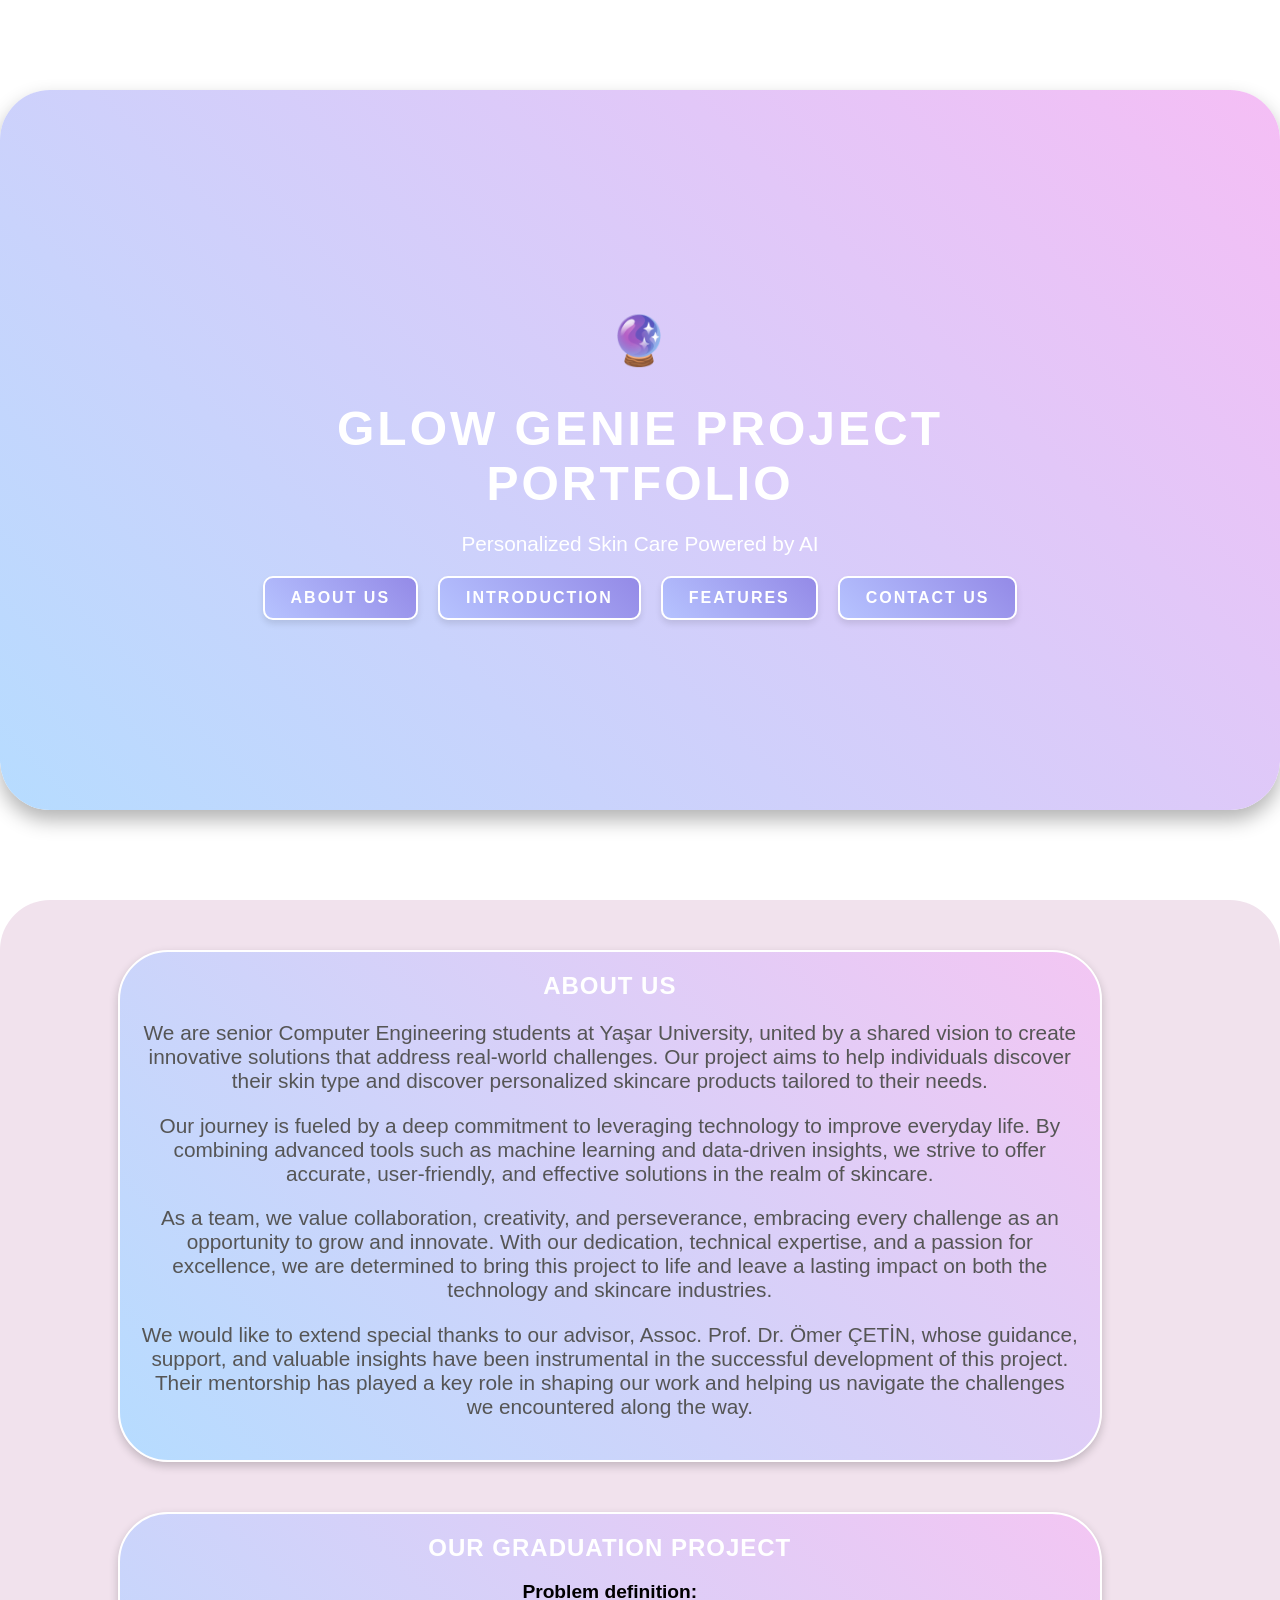
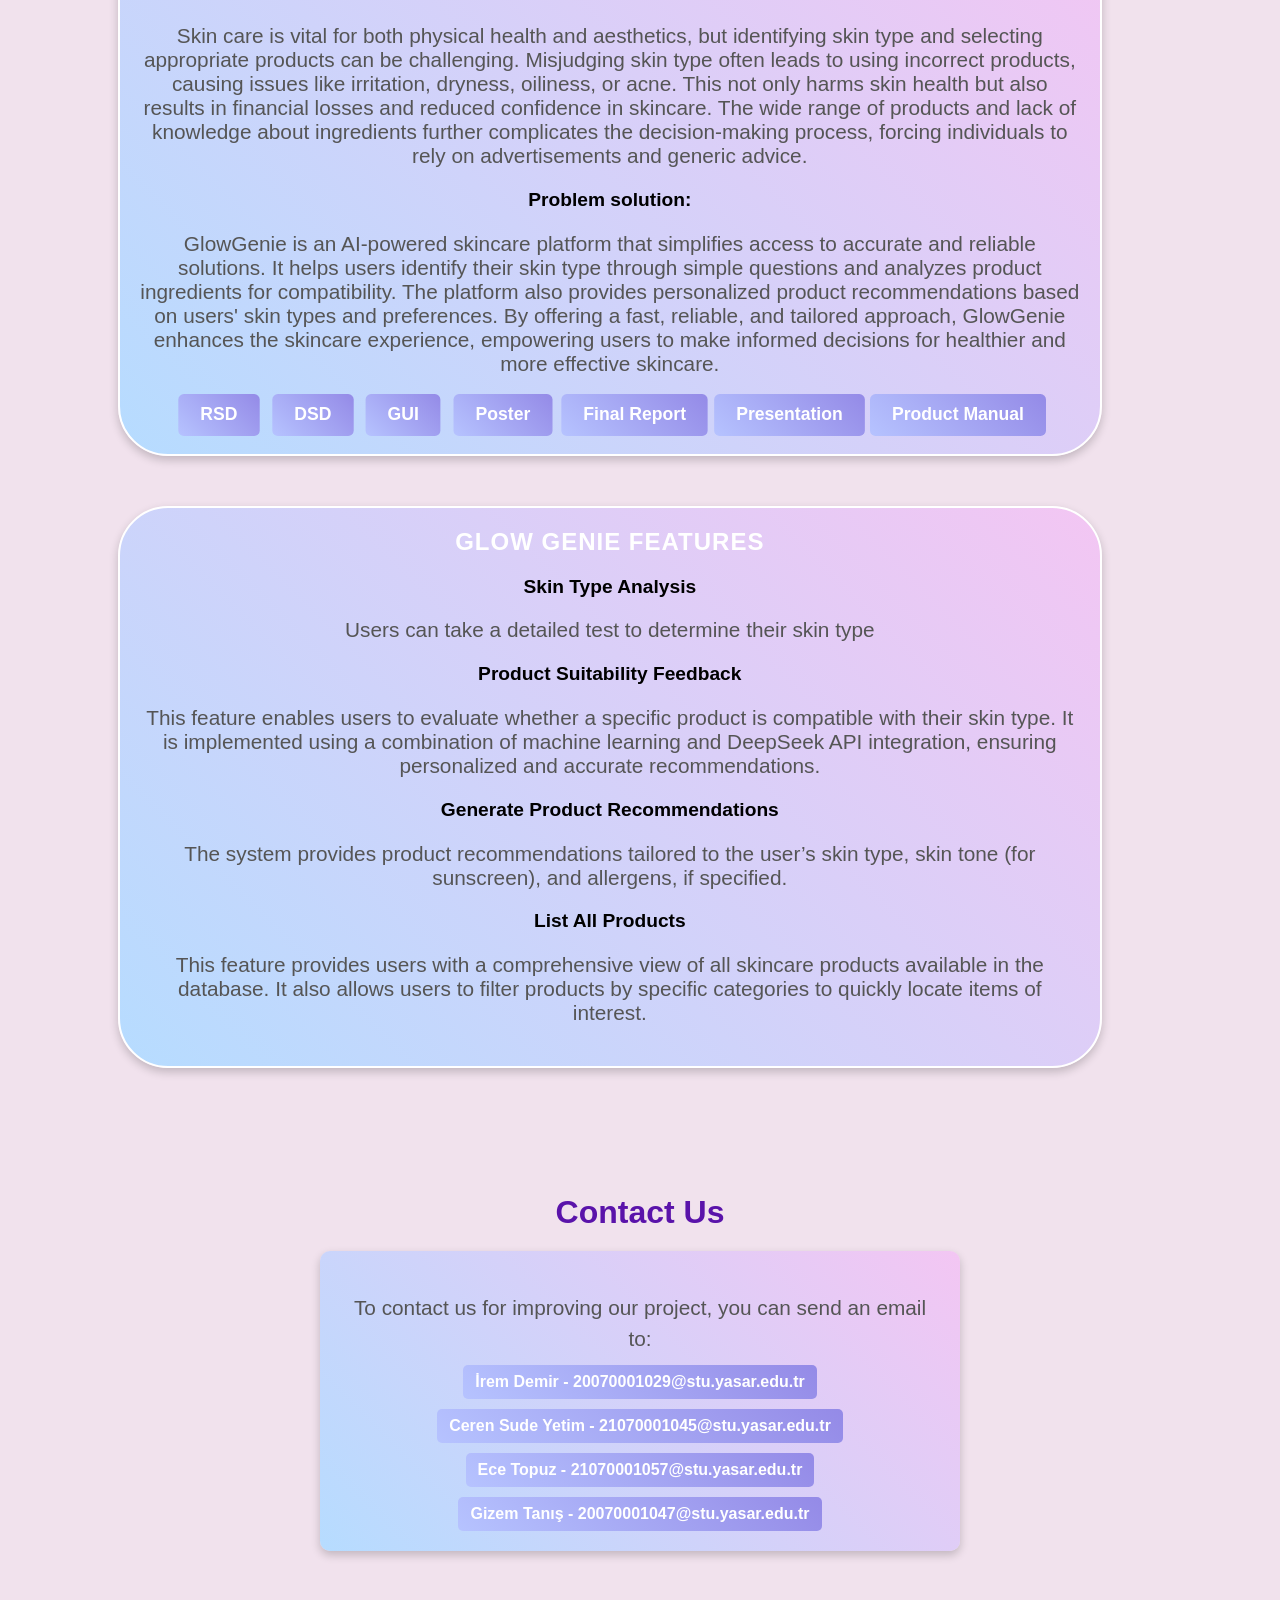
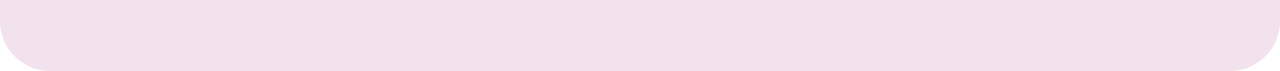
<file: index.html>
<!DOCTYPE html>
<html lang="tr">
<head>
    <meta charset="UTF-8">
    <meta name="viewport" content="width=device-width, initial-scale=1.0">
    <title>GlowG_Web</title>
    <link rel="stylesheet" href="style.css">
</head>
<body>
    <header class="header">
        <div class="overlay">
          <h1>🔮</h1>
            <h1>Glow Genıe Project Portfolıo</h1>
            <p>Personalized Skin Care Powered by AI</p>
            <nav>
                <form action="#about" method="get" class="nav-box">
                    <input type="submit" value="About Us" />
                </form>
                <form action="#Introductıon" method="get" class="nav-box">
                    <input type="submit" value="Introductıon" />
                </form>
                <form action="#Features" method="get" class="nav-box">
                  <input type="submit" value="Features" />
              </form>
                <form action="#contact" method="get" class="nav-box">
                    <input type="submit" value="Contact Us" />
                </form>
            </nav>
        </div>
    </header>
    <main>
      <section id="styled-header">
        <section id="about">
          <div class="form-box">
            <h2>About Us</h2>
            <p>
              We are senior Computer Engineering students at Yaşar University, united by a shared vision to create innovative solutions that address real-world challenges.
              Our project aims to help individuals discover their skin type and discover personalized skincare products tailored to their needs.
            </p>
            
            <p>
              Our journey is fueled by a deep commitment to leveraging technology to improve everyday life. By combining advanced tools such as machine learning and data-driven insights, 
              we strive to offer accurate, user-friendly, and effective solutions in the realm of skincare.
            </p>
            <p>
              As a team, we value collaboration, creativity, and perseverance, embracing every challenge as an opportunity to grow and innovate. With our dedication, 
              technical expertise, and a passion for excellence, we are determined to bring this project to life and leave a lasting impact on both the technology and skincare industries.
            </p>
            <p>We would like to extend special thanks to our advisor, Assoc. Prof. Dr. Ömer ÇETİN, whose guidance, support, and valuable insights have been instrumental in the successful development of 
              this project. Their mentorship has played a key role in shaping our work and helping us navigate the challenges we encountered along the way.
              </p>
            </div>
        </section>
        <section id="Introductıon">
          <div class="form-box">
            <h2>Our Graduatıon Project</h2>
            <h3>Problem definition:</h3>
            <p>Skin care is vital for both physical health and aesthetics, but identifying skin type and selecting appropriate products can be challenging. 
              Misjudging skin type often leads to using incorrect products, causing issues like irritation, dryness, oiliness, or acne. 
              This not only harms skin health but also results in financial losses and reduced confidence in skincare. The wide range of products and lack of knowledge 
              about ingredients further complicates the decision-making process, forcing individuals to rely on advertisements and generic advice.
            </p>
              <h3>Problem solution:</h3>
              <p>
                GlowGenie is an AI-powered skincare platform that simplifies access to accurate and reliable solutions.
                 It helps users identify their skin type through simple questions and analyzes product ingredients for compatibility.
                  The platform also provides personalized product recommendations based on users' skin types and preferences. 
                  By offering a fast, reliable, and tailored approach, GlowGenie enhances the skincare experience, empowering users to make
                   informed decisions for healthier and more effective skincare.
              </p>
            <div class="pdf-links">
            <a href="folders/GLOWG_RSD-2025-01-12.pdf"  class="pdf-link">RSD</a>
            <a href="folders/GLOWG-DSD-2025-01-14-Rev-1.0.pdf"  class="pdf-link">DSD</a>
            <a href="folders/GlowG Interface Demo.pdf"  class="pdf-link">GUI</a>
            <a href="folders/GlowG_Poster.pdf"  class="pdf-link">Poster</a>
            <a href="folders/GLOWG_FinalReport.pdf"  class="pdf-link">Final Report</a>
            <a href="folders/GLOWG_Presentation.pdf"  class="pdf-link">Presentation</a>
            <a href="folders/GLOWG-PM-2025-Rev-1.0.pdf"  class="pdf-link">Product Manual</a>

          </div>
        </div>
        </section>
        <section id="Features">
          <div class="form-box">
          <h2>Glow Genıe Features</h2>
          <h3>Skin Type Analysis</h3>
          <p>Users can take a detailed test to determine their skin type</p>
          <h3>Product Suitability Feedback</h3>
          <p>This feature enables users to evaluate whether a specific product is compatible with their skin type. It is implemented using a combination of machine
             learning and DeepSeek API integration, ensuring personalized and accurate recommendations.
          </p>
          <h3>Generate Product Recommendations</h3>
          <p>The system provides product recommendations tailored to the user’s skin type, skin tone (for sunscreen), and allergens, if specified.</p>
          <h3>List All Products</h3>
          <p>This feature provides users with a comprehensive view of all skincare products available in the database. It also allows users to filter
             products by specific categories to quickly locate items of interest.
          </p>
        </div>
      </section>
    <section id="contact">
      <h2>Contact Us</h2>
      <div class="contact-box">
          <p>
              To contact us for improving our project, you can send an email to:
          </p>
          <div class="email-links">
              <a href="mailto:20070001029@stu.yasar.edu.tr">İrem Demir - 20070001029@stu.yasar.edu.tr</a>
              <a href="mailto:21070001045@stu.yasar.edu.tr">Ceren Sude Yetim - 21070001045@stu.yasar.edu.tr</a>
              <a href="mailto:21070001057@stu.yasar.edu.tr">Ece Topuz - 21070001057@stu.yasar.edu.tr</a>
              <a href="mailto:20070001047@stu.yasar.edu.tr">Gizem Tanış - 20070001047@stu.yasar.edu.tr</a>
          </div>
      </div>
  </section>
</section>
    </main>
    <button id="scrollTopButton" title="Go to top">🚀</button>

    <script>
      //scroll to top
        window.onscroll = function () {
            const scrollTopButton = document.getElementById("scrollTopButton");
            if (document.body.scrollTop > 200 || document.documentElement.scrollTop > 200) {
                scrollTopButton.style.display = "block"; 
            } else {
                scrollTopButton.style.display = "none"; 
            }
        };

        document.getElementById("scrollTopButton").onclick = function () {
            window.scrollTo({ top: 0, behavior: 'smooth' }); 
        };
    </script>
</body>


</html>
</file>
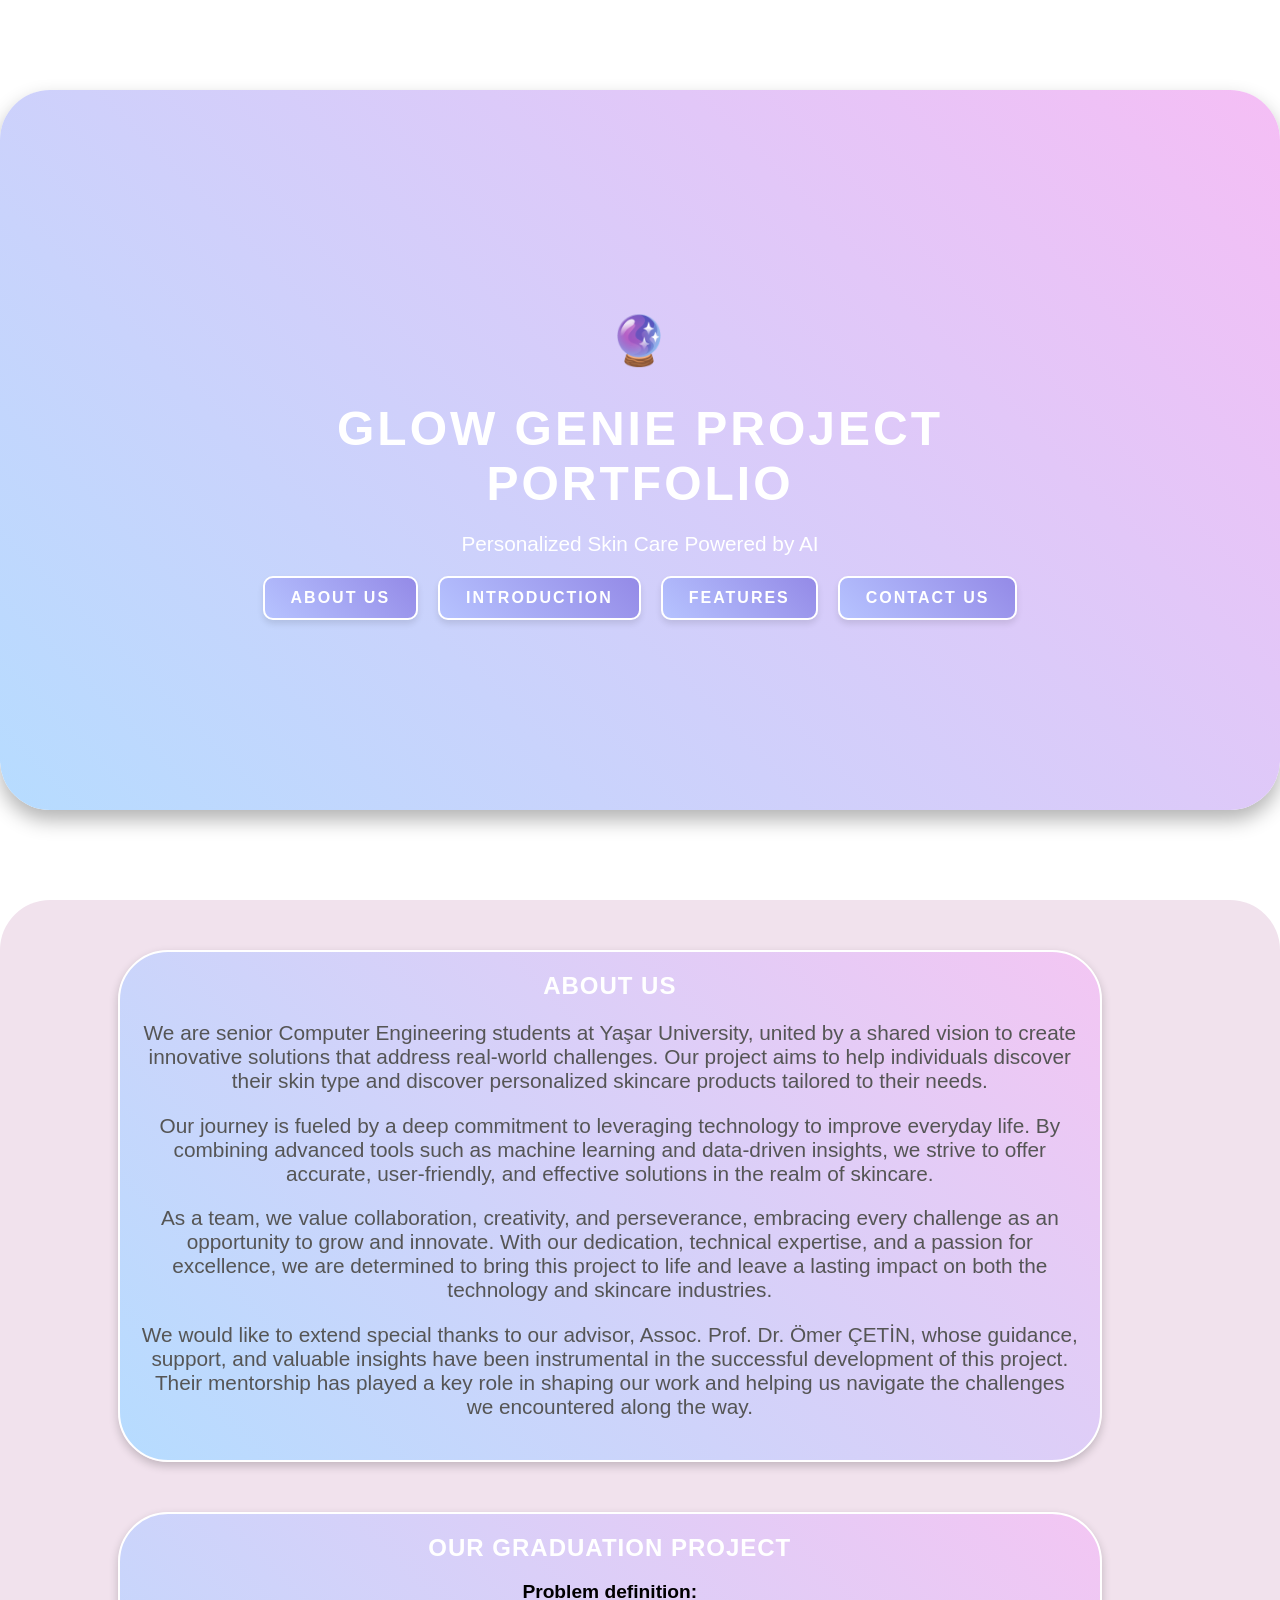
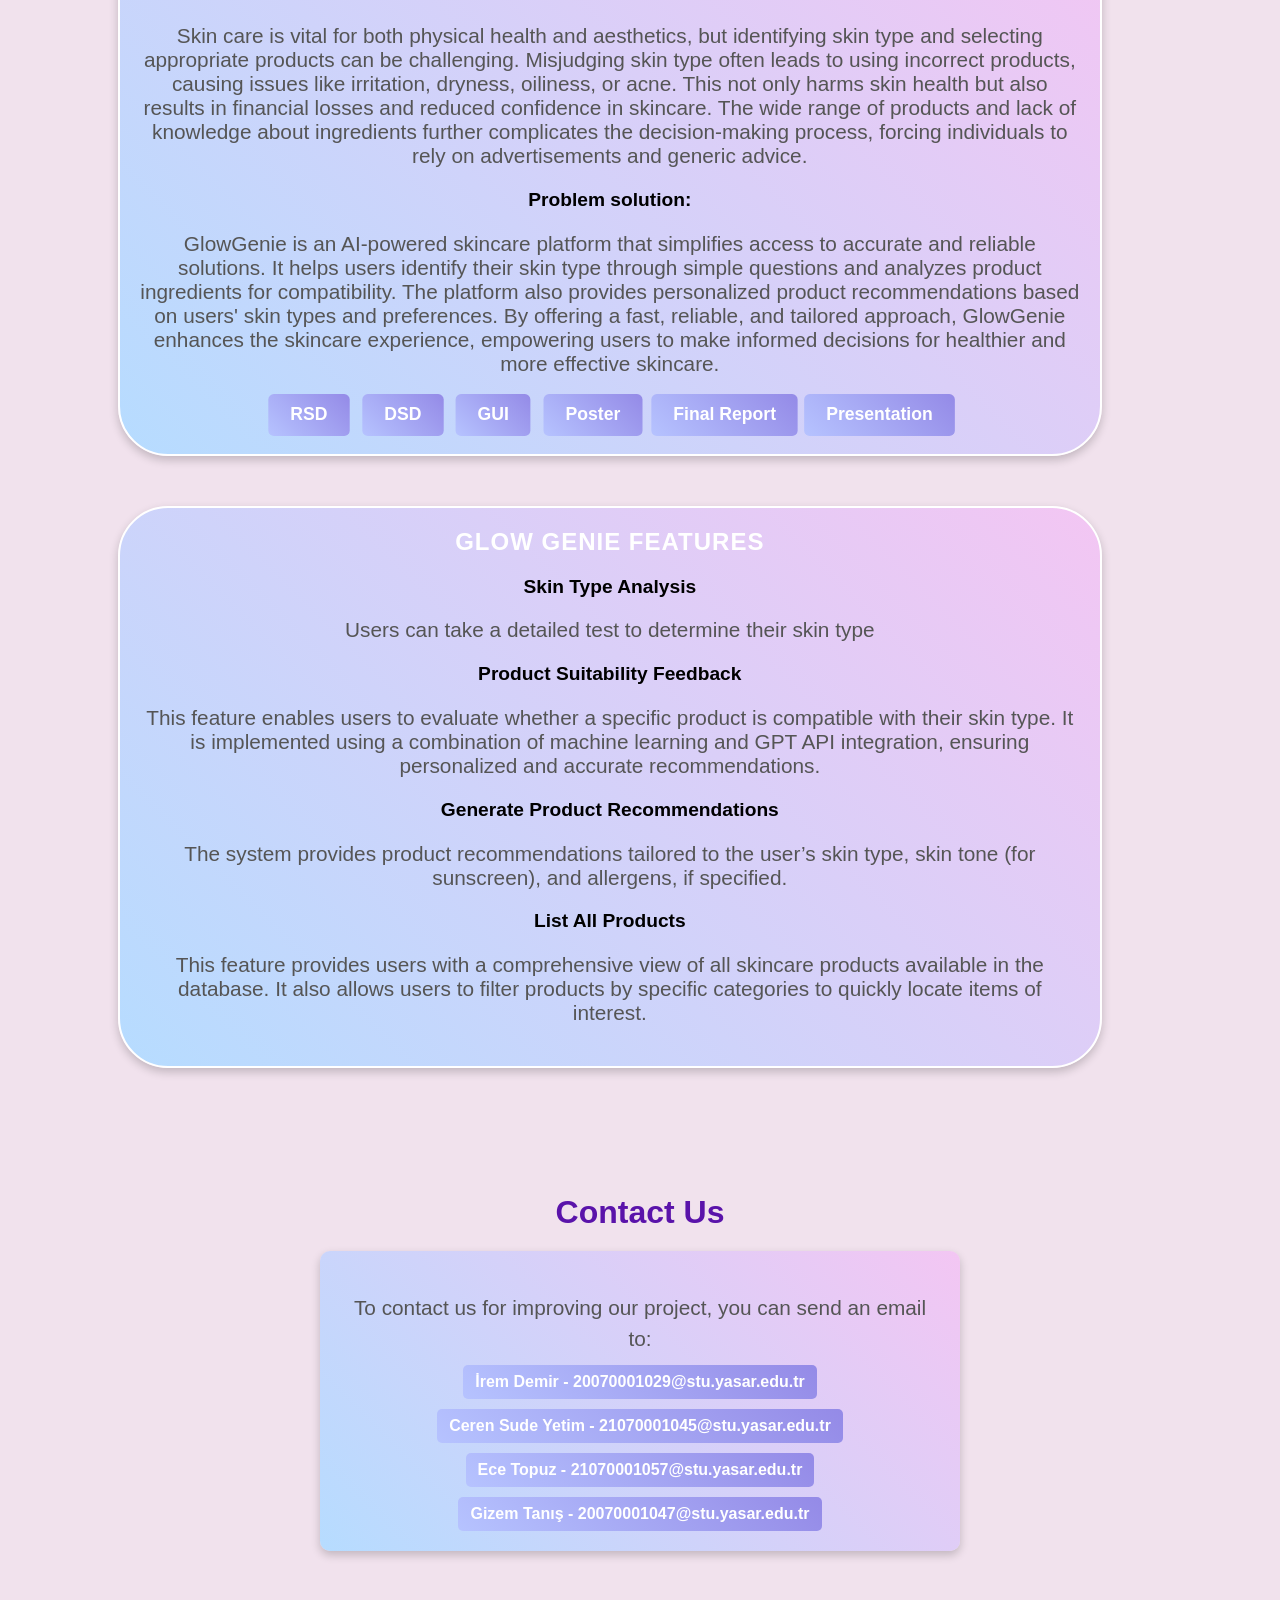
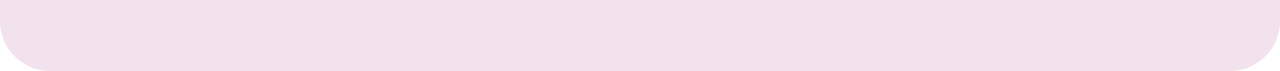
<file: GlowG_Project_Web.html>
<!DOCTYPE html>
<html lang="tr">
<head>
    <meta charset="UTF-8">
    <meta name="viewport" content="width=device-width, initial-scale=1.0">
    <title>GlowG_Web</title>
    <link rel="stylesheet" href="style.css">
</head>
<body>
    <header class="header">
        <div class="overlay">
          <h1>🔮</h1>
            <h1>Glow Genıe Project Portfolıo</h1>
            <p>Personalized Skin Care Powered by AI</p>
            <nav>
                <form action="#about" method="get" class="nav-box">
                    <input type="submit" value="About Us" />
                </form>
                <form action="#Introductıon" method="get" class="nav-box">
                    <input type="submit" value="Introductıon" />
                </form>
                <form action="#Features" method="get" class="nav-box">
                  <input type="submit" value="Features" />
              </form>
                <form action="#contact" method="get" class="nav-box">
                    <input type="submit" value="Contact Us" />
                </form>
            </nav>
        </div>
    </header>
    <main>
      <section id="styled-header">
        <section id="about">
          <div class="form-box">
            <h2>About Us</h2>
            <p>
              We are senior Computer Engineering students at Yaşar University, united by a shared vision to create innovative solutions that address real-world challenges.
              Our project aims to help individuals discover their skin type and discover personalized skincare products tailored to their needs.
            </p>
            
            <p>
              Our journey is fueled by a deep commitment to leveraging technology to improve everyday life. By combining advanced tools such as machine learning and data-driven insights, 
              we strive to offer accurate, user-friendly, and effective solutions in the realm of skincare.
            </p>
            <p>
              As a team, we value collaboration, creativity, and perseverance, embracing every challenge as an opportunity to grow and innovate. With our dedication, 
              technical expertise, and a passion for excellence, we are determined to bring this project to life and leave a lasting impact on both the technology and skincare industries.
            </p>
            <p>We would like to extend special thanks to our advisor, Assoc. Prof. Dr. Ömer ÇETİN, whose guidance, support, and valuable insights have been instrumental in the successful development of 
              this project. Their mentorship has played a key role in shaping our work and helping us navigate the challenges we encountered along the way.
              </p>
            </div>
        </section>
        <section id="Introductıon">
          <div class="form-box">
            <h2>Our Graduatıon Project</h2>
            <h3>Problem definition:</h3>
            <p>Skin care is vital for both physical health and aesthetics, but identifying skin type and selecting appropriate products can be challenging. 
              Misjudging skin type often leads to using incorrect products, causing issues like irritation, dryness, oiliness, or acne. 
              This not only harms skin health but also results in financial losses and reduced confidence in skincare. The wide range of products and lack of knowledge 
              about ingredients further complicates the decision-making process, forcing individuals to rely on advertisements and generic advice.
            </p>
              <h3>Problem solution:</h3>
              <p>
                GlowGenie is an AI-powered skincare platform that simplifies access to accurate and reliable solutions.
                 It helps users identify their skin type through simple questions and analyzes product ingredients for compatibility.
                  The platform also provides personalized product recommendations based on users' skin types and preferences. 
                  By offering a fast, reliable, and tailored approach, GlowGenie enhances the skincare experience, empowering users to make
                   informed decisions for healthier and more effective skincare.
              </p>
            <div class="pdf-links">
            <a href="folders/GLOWG_RSD-2025-01-12.pdf"  class="pdf-link">RSD</a>
            <a href="folders/GLOWG-DSD-2025-01-14-Rev-1.0.pdf"  class="pdf-link">DSD</a>
            <a href="folders/GlowG Interface Demo.pdf"  class="pdf-link">GUI</a>
            <a href="folders/GlowG_Poster.pdf"  class="pdf-link">Poster</a>
            <a href="folders/GLOWG_FinalReport.pdf"  class="pdf-link">Final Report</a>
            <a href="folders/GLOWG_Presentation.pdf"  class="pdf-link">Presentation</a>
          </div>
        </div>
        </section>
        <section id="Features">
          <div class="form-box">
          <h2>Glow Genıe Features</h2>
          <h3>Skin Type Analysis</h3>
          <p>Users can take a detailed test to determine their skin type</p>
          <h3>Product Suitability Feedback</h3>
          <p>This feature enables users to evaluate whether a specific product is compatible with their skin type. It is implemented using a combination of machine
             learning and GPT API integration, ensuring personalized and accurate recommendations.
          </p>
          <h3>Generate Product Recommendations</h3>
          <p>The system provides product recommendations tailored to the user’s skin type, skin tone (for sunscreen), and allergens, if specified.</p>
          <h3>List All Products</h3>
          <p>This feature provides users with a comprehensive view of all skincare products available in the database. It also allows users to filter
             products by specific categories to quickly locate items of interest.
          </p>
        </div>
      </section>
    <section id="contact">
      <h2>Contact Us</h2>
      <div class="contact-box">
          <p>
              To contact us for improving our project, you can send an email to:
          </p>
          <div class="email-links">
              <a href="mailto:20070001029@stu.yasar.edu.tr">İrem Demir - 20070001029@stu.yasar.edu.tr</a>
              <a href="mailto:21070001045@stu.yasar.edu.tr">Ceren Sude Yetim - 21070001045@stu.yasar.edu.tr</a>
              <a href="mailto:21070001057@stu.yasar.edu.tr">Ece Topuz - 21070001057@stu.yasar.edu.tr</a>
              <a href="mailto:20070001047@stu.yasar.edu.tr">Gizem Tanış - 20070001047@stu.yasar.edu.tr</a>
          </div>
      </div>
  </section>
</section>
    </main>
    <button id="scrollTopButton" title="Go to top">🚀</button>

    <script>
      //scroll to top
        window.onscroll = function () {
            const scrollTopButton = document.getElementById("scrollTopButton");
            if (document.body.scrollTop > 200 || document.documentElement.scrollTop > 200) {
                scrollTopButton.style.display = "block"; 
            } else {
                scrollTopButton.style.display = "none"; 
            }
        };

        document.getElementById("scrollTopButton").onclick = function () {
            window.scrollTo({ top: 0, behavior: 'smooth' }); 
        };
    </script>
</body>


</html>
</file>
<file: style.css>
body, html {
    margin: 0;
    padding: 0;
    font-family: 'Arial', sans-serif;
    box-sizing: border-box;
}


.header {
    height: 100vh;
    background: url('https://source.unsplash.com/1600x900/?technology') no-repeat center center/cover;
    color: rgb(255, 255, 255);
    display: flex;
    align-items: center;
    justify-content: center;
    text-align: center;
    position: relative;
}

.overlay {
    background: linear-gradient(45deg, #b6dcff, #f5bef5);
    padding: 190px;
    border-radius: 50px;
    box-shadow: 0 10px 20px rgba(0, 0, 0, 0.3);
}

.header h1 {
    font-size: 3rem;
    margin-bottom: 10px;
    text-transform: uppercase;
    letter-spacing: 3px;
}

.header p {
    font-size: 1.3rem;
    margin-bottom: 20px;
}

nav {
    display: flex;
    gap: 20px;
    justify-content: center;
}

.nav-box {
    display: inline-flex;
    align-items: center;
    justify-content: center;
    background: linear-gradient(45deg, #b6c3ff, #948ae7);
    border: 2px solid white;
    border-radius: 10px;
    padding: 10px 20px;
    transition: all 0.3s ease-in-out;
    box-shadow: 0 4px 6px rgba(0, 0, 0, 0.1);
}

.nav-box input[type="submit"] {
    background: none;
    border: none;
    color: white;
    font-size: 1rem;
    cursor: pointer;
    font-weight: bold;
    text-transform: uppercase;
    letter-spacing: 2px;
}

.nav-box:hover {
    background: linear-gradient(45deg, #9c92f8, #ffa3fa);
    transform: scale(1.1);
    border-color: #fff;
    box-shadow: 0 6px 8px rgba(0, 0, 0, 0.2);
}

main {
    padding: 50px;
    background: #f1e2ed;
    border-radius: 50px;
}


section {
    margin-bottom: 50px;
    text-align: center;
}

section h2 {
    font-size: 2rem;
    margin-bottom: 10px;
    color: #5a13aa;
}

section h3 {
    font-size: 1.2rem;
    font:bold;
    margin-bottom: 10px;
    color: #000000;
}

section p {
    font-size: 1.3rem;
    color: #555555;
}

.pdf-links {
    display: flex; 
    flex-wrap: wrap; 
    gap: 20px; 
    justify-content: center;
}

.pdf-link {
    display: inline-block;
    padding: 10px 20px;
    text-decoration: none;
    color: #ffffff;  
    background: linear-gradient(45deg, #b6c3ff, #948ae7);
    transform: scale(1.1);
    border-radius: 5px;
    font-weight: bold;
    transition: all 0.3s ease;
}

.pdf-link:hover {
    color: #f5f5f5;  
    background: linear-gradient(45deg, #9c92f8, #ffa3fa);
    border-radius: 10px;
    text-decoration: underline; 
}

#contact {
    text-align: center;
    margin: 50px 0;
    font-family: Arial, sans-serif;
}

.contact-box {
    margin: 20px auto;
    padding: 20px;
    background: linear-gradient(45deg, #b6dcff, #f3c6f3);
    border-radius: 10px;
    color: #fff;
    max-width: 600px;
    box-shadow: 0 4px 10px rgba(0, 0, 0, 0.2);
}

.contact-box p {
    margin-bottom: 10px;
    font-size: 1.3rem;
    line-height: 1.5;
}

.email-links {
    display: flex;
    flex-direction: column;
    gap: 10px;
    align-items: center;
}

.email-links a {
    color: #ffffff;
    text-decoration: none;
    font-weight: bold;
    transition: all 0.3s ease-in-out;
    border-radius: 10px;
    background: linear-gradient(45deg, #b6c3ff, #948ae7);
    color: #fff;
    padding: 8px 12px;
    border-radius: 5px;
}

.email-links a:hover {
    background: linear-gradient(45deg, #9c92f8, #ffa3fa);
    text-decoration: underline;
}

#styled-header {
    display: flex;
    flex-direction: column; 
    align-items: center;    /* Kutuları yatayda ortalar */
    justify-content: center; /* Kutuları dikeyde ortalar */
    min-height: 100vh;      /* Ekranı kaplaması için minimum yükseklik */
    margin: 0;
}

.form-box {
    width: 90%;
    max-width: 1000px;
    padding: 20px;
    background: linear-gradient(45deg, #b6dcff, #f3c6f3);
    border: 2px solid white;
    border-radius: 50px;
    text-align: center;
    box-shadow: 0 4px 10px rgba(0, 0, 0, 0.2);
    align-items: center;
    justify-content: center;

}

.form-box h2 {
    margin: 0;
    color: white;
    font-size: 1.5rem;
    text-transform: uppercase;
    letter-spacing: 1px;
}

#scrollTopButton {
    display: none; 
    position: fixed;
    bottom: 20px;
    right: 20px;
    z-index: 1000;
    background-color: #cbc6f3;
    color: white;
    border: none;
    border-radius: 50%;
    padding: 10px 15px;
    font-size: 18px;
    cursor: pointer;
    box-shadow: 0 4px 10px rgba(0, 0, 0, 0.2);
    transition: opacity 0.3s;
}

#scrollTopButton:hover {
    background-color: #a9a1df;
}


@media (max-width: 768px) {
    .header h1 {
        font-size: 2rem;
    }

    .header p {
        font-size: 1rem;
    }

    nav {
        flex-direction: column;
        gap: 10px;
    }
}
</file>
